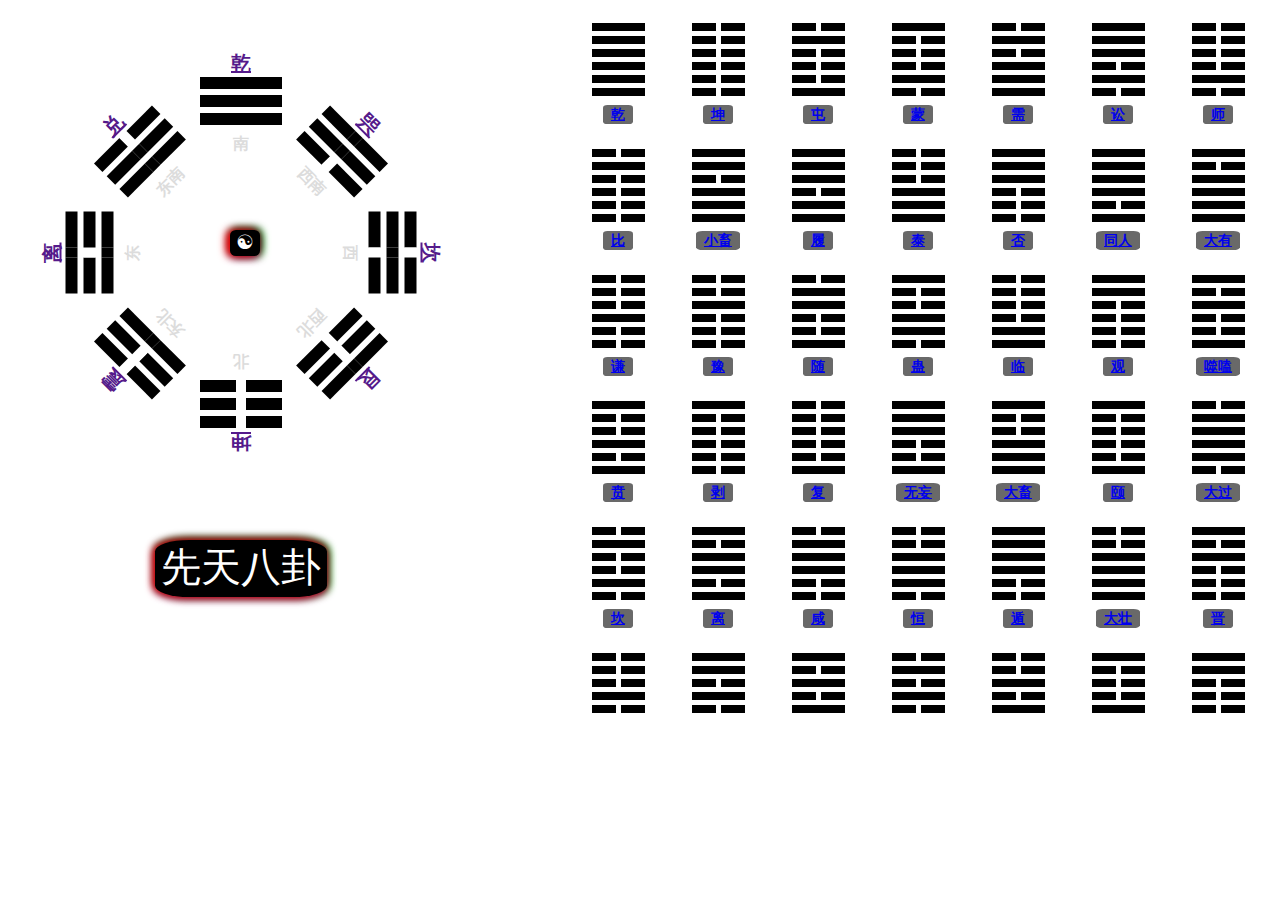
<file: index.html>
<!DOCTYPE html>
<html>
    <head>
        <title>易</title>
        <meta http-equiv="Content-Type" content="text/html;charset=UTF-8">        
        <link rel="icon" href="./static/images/logo.png" type="image/x-icon" />

        <link rel="stylesheet" href="./static/css/yi.css">
    </head>
    <body>
        
        <div id="xt8gua"></div>
        
        <!-- <p id="yantitle">先天八卦</p> -->

        
        <!--<a type="button" id="yanbtn" class="yanbtn" href="javascript:xtToHt();">-></a>-->
        <!-- <div><a type="button" id="bubtn" class="yanbtn" href="javascript:zhanbu();">☯</a></div> -->
        <div id="btn8gua"><a type="button" id="bubtn" class="yanbtn" href="javascript:xtToHt(1);">先天八卦</a></div>
        <div id="btn8gua"><a type="button" id="bubtn2" class="yanbtn2" href="javascript:zhanbu();">☯</a></div>

        <div id="zy64gua"></div>

        <!-- <footer>弘扬国学，科学算卦，依法挣钱 Power by seaweedman studio.</footer> -->

        <script src="./static/js/yi.js"></script>
    </body>
</html>
</file>
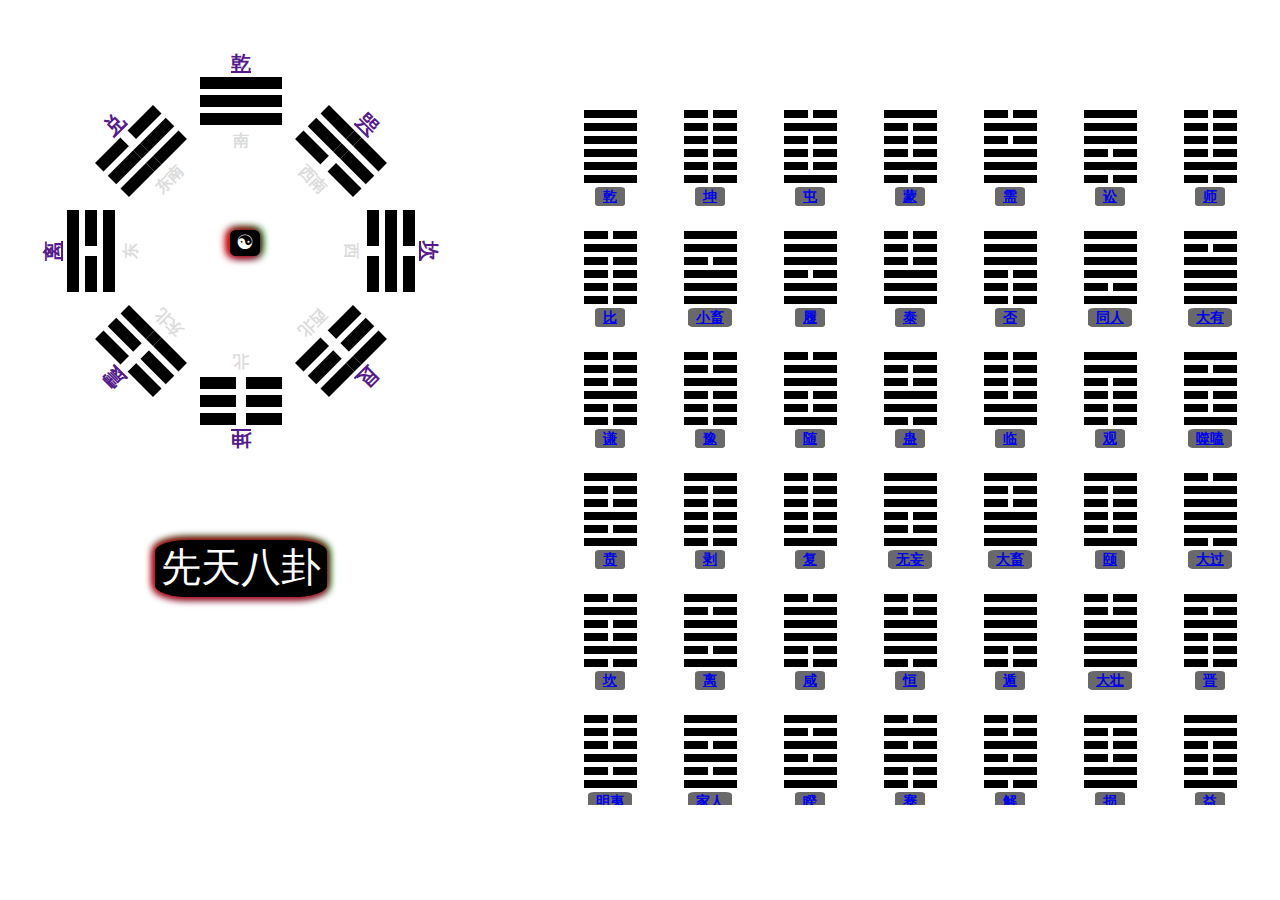
<file: index2.html>
<html>

<head>
    <title>易</title>
    <meta http-equiv="Content-Type" content="text/html;charset=UTF-8">
    <link rel="icon" href="./static/images/logo.png" type="image/x-icon">

    <link rel="stylesheet" href="./static/css/yi.css">
</head>

<body>

    <div  id="xt8gua">
        <div id="q" class="gua south"><label><a href="">乾</a></label>
            <div class="yao yang">
                <div class="line"></div>
                <div class="change"></div>
                <div class="line"></div>
            </div>
            <div class="yao yang">
                <div class="line"></div>
                <div class="change"></div>
                <div class="line"></div>
            </div>
            <div class="yao yang">
                <div class="line"></div>
                <div class="change"></div>
                <div class="line"></div>
            </div><label class="position" id="pst_q">南</label>
        </div>
        <div id="ku" class="gua north"><label><a href="">坤</a></label>
            <div class="yao yin">
                <div class="line"></div>
                <div class="change"></div>
                <div class="line"></div>
            </div>
            <div class="yao yin">
                <div class="line"></div>
                <div class="change"></div>
                <div class="line"></div>
            </div>
            <div class="yao yin">
                <div class="line"></div>
                <div class="change"></div>
                <div class="line"></div>
            </div><label class="position" id="pst_ku">北</label>
        </div>
        <div id="d" class="gua southeast"><label><a href="">兑</a></label>
            <div class="yao yin">
                <div class="line"></div>
                <div class="change"></div>
                <div class="line"></div>
            </div>
            <div class="yao yang">
                <div class="line"></div>
                <div class="change"></div>
                <div class="line"></div>
            </div>
            <div class="yao yang">
                <div class="line"></div>
                <div class="change"></div>
                <div class="line"></div>
            </div><label class="position" id="pst_d">东南</label>
        </div>
        <div id="g" class="gua northwest"><label><a href="">艮</a></label>
            <div class="yao yang">
                <div class="line"></div>
                <div class="change"></div>
                <div class="line"></div>
            </div>
            <div class="yao yin">
                <div class="line"></div>
                <div class="change"></div>
                <div class="line"></div>
            </div>
            <div class="yao yin">
                <div class="line"></div>
                <div class="change"></div>
                <div class="line"></div>
            </div><label class="position" id="pst_g">西北</label>
        </div>
        <div id="x" class="gua southwest"><label><a href="">巺</a></label>
            <div class="yao yang">
                <div class="line"></div>
                <div class="change"></div>
                <div class="line"></div>
            </div>
            <div class="yao yang">
                <div class="line"></div>
                <div class="change"></div>
                <div class="line"></div>
            </div>
            <div class="yao yin">
                <div class="line"></div>
                <div class="change"></div>
                <div class="line"></div>
            </div><label class="position" id="pst_x">西南</label>
        </div>
        <div id="z" class="gua northeast"><label><a href="">震</a></label>
            <div class="yao yin">
                <div class="line"></div>
                <div class="change"></div>
                <div class="line"></div>
            </div>
            <div class="yao yin">
                <div class="line"></div>
                <div class="change"></div>
                <div class="line"></div>
            </div>
            <div class="yao yang">
                <div class="line"></div>
                <div class="change"></div>
                <div class="line"></div>
            </div><label class="position" id="pst_z">东北</label>
        </div>
        <div id="l" class="gua east"><label><a href="">离</a></label>
            <div class="yao yang">
                <div class="line"></div>
                <div class="change"></div>
                <div class="line"></div>
            </div>
            <div class="yao yin">
                <div class="line"></div>
                <div class="change"></div>
                <div class="line"></div>
            </div>
            <div class="yao yang">
                <div class="line"></div>
                <div class="change"></div>
                <div class="line"></div>
            </div><label class="position" id="pst_l">东</label>
        </div>
        <div id="ka" class="gua west"><label><a href="">坎</a></label>
            <div class="yao yin">
                <div class="line"></div>
                <div class="change"></div>
                <div class="line"></div>
            </div>
            <div class="yao yang">
                <div class="line"></div>
                <div class="change"></div>
                <div class="line"></div>
            </div>
            <div class="yao yin">
                <div class="line"></div>
                <div class="change"></div>
                <div class="line"></div>
            </div><label class="position" id="pst_ka">西</label>
        </div>
    </div>

    <!--<a type="button" id="yanbtn" class="yanbtn" href="javascript:xtToHt();">-></a>-->
    <div id="btn8gua"><a type="button" id="bubtn" class="yanbtn" href="javascript:xtToHt(1);">先天八卦</a></div>
    <div id="btn8gua"><a type="button" id="bubtn2" class="yanbtn2" href="javascript:zhanbu();">☯</a></div>


    <div id="zy64gua">
        <div class="gua64">
            <div class="yao64 yang64" title="亢龙 有悔">
                <div class="line64"></div>
                <div class="change"></div>
                <div class="line64"></div>
            </div>
            <div class="yao64 yang64" title="飞龙在天 利见大人">
                <div class="line64"></div>
                <div class="change"></div>
                <div class="line64"></div>
            </div>
            <div class="yao64 yang64" title="或跃在渊 无咎">
                <div class="line64"></div>
                <div class="change"></div>
                <div class="line64"></div>
            </div>
            <div class="yao64 yang64" title="君子终日乾乾 夕惕若 厉无咎">
                <div class="line64"></div>
                <div class="change"></div>
                <div class="line64"></div>
            </div>
            <div class="yao64 yang64" title="见龙在田 利见大人">
                <div class="line64"></div>
                <div class="change"></div>
                <div class="line64"></div>
            </div>
            <div class="yao64 yang64" title="潜龙 勿用">
                <div class="line64"></div>
                <div class="change"></div>
                <div class="line64"></div>
            </div><label class="name64"><a href="static/images/qian.png">乾</a></label>
        </div>
        <div class="gua64">
            <div class="yao64 yin64" title="龙战于野 其血玄黄">
                <div class="line64"></div>
                <div class="change"></div>
                <div class="line64"></div>
            </div>
            <div class="yao64 yin64" title="黄裳 元吉">
                <div class="line64"></div>
                <div class="change"></div>
                <div class="line64"></div>
            </div>
            <div class="yao64 yin64" title="括囊 无咎无誉">
                <div class="line64"></div>
                <div class="change"></div>
                <div class="line64"></div>
            </div>
            <div class="yao64 yin64" title="含章可贞 或从王事 无成有终">
                <div class="line64"></div>
                <div class="change"></div>
                <div class="line64"></div>
            </div>
            <div class="yao64 yin64" title="直方大 不习 无不利">
                <div class="line64"></div>
                <div class="change"></div>
                <div class="line64"></div>
            </div>
            <div class="yao64 yin64" title="履霜 坚冰至">
                <div class="line64"></div>
                <div class="change"></div>
                <div class="line64"></div>
            </div><label class="name64"><a href="static/images/kun1.jpg">坤</a></label>
        </div>
        <div class="gua64">
            <div class="yao64 yin64" title="乘马班如 泣血涟如">
                <div class="line64"></div>
                <div class="change"></div>
                <div class="line64"></div>
            </div>
            <div class="yao64 yang64" title="屯其膏 小 贞吉 大 贞吉">
                <div class="line64"></div>
                <div class="change"></div>
                <div class="line64"></div>
            </div>
            <div class="yao64 yin64" title="乘马班如 求婚媾 往吉 无不利">
                <div class="line64"></div>
                <div class="change"></div>
                <div class="line64"></div>
            </div>
            <div class="yao64 yin64" title="即鹿无虞 惟入于林中 君子几 不如舍 往吝">
                <div class="line64"></div>
                <div class="change"></div>
                <div class="line64"></div>
            </div>
            <div class="yao64 yin64" title="屯如 遣如 乘马班如 匪寇婚媾 女子贞不字 十年乃字">
                <div class="line64"></div>
                <div class="change"></div>
                <div class="line64"></div>
            </div>
            <div class="yao64 yang64" title="盘桓 利居贞 利建候">
                <div class="line64"></div>
                <div class="change"></div>
                <div class="line64"></div>
            </div><label class="name64"><a href="static/images/zhun.png">屯</a></label>
        </div>
        <div class="gua64">
            <div class="yao64 yang64" title="击蒙 不利为寇 利御寇">
                <div class="line64"></div>
                <div class="change"></div>
                <div class="line64"></div>
            </div>
            <div class="yao64 yin64" title="童蒙 吉">
                <div class="line64"></div>
                <div class="change"></div>
                <div class="line64"></div>
            </div>
            <div class="yao64 yin64" title="困蒙 吝">
                <div class="line64"></div>
                <div class="change"></div>
                <div class="line64"></div>
            </div>
            <div class="yao64 yin64" title="勿用取女 见金夫 不有躬 无攸利">
                <div class="line64"></div>
                <div class="change"></div>
                <div class="line64"></div>
            </div>
            <div class="yao64 yang64" title="包蒙 吉 纳妇 吉 子克家">
                <div class="line64"></div>
                <div class="change"></div>
                <div class="line64"></div>
            </div>
            <div class="yao64 yin64" title="发蒙 利用刑人 用说桎梏 以往吝">
                <div class="line64"></div>
                <div class="change"></div>
                <div class="line64"></div>
            </div><label class="name64"><a href="static/images/meng.png">蒙</a></label>
        </div>
        <div class="gua64">
            <div class="yao64 yin64" title="入于穴 有不速之客三人来 敬之终吉">
                <div class="line64"></div>
                <div class="change"></div>
                <div class="line64"></div>
            </div>
            <div class="yao64 yang64" title="需于酒食 贞吉">
                <div class="line64"></div>
                <div class="change"></div>
                <div class="line64"></div>
            </div>
            <div class="yao64 yin64" title="需于血 出自穴">
                <div class="line64"></div>
                <div class="change"></div>
                <div class="line64"></div>
            </div>
            <div class="yao64 yang64" title="需于泥 致寇至">
                <div class="line64"></div>
                <div class="change"></div>
                <div class="line64"></div>
            </div>
            <div class="yao64 yang64" title="需于沙 小有言 终吉">
                <div class="line64"></div>
                <div class="change"></div>
                <div class="line64"></div>
            </div>
            <div class="yao64 yang64" title="需于郊 利用恒 无咎">
                <div class="line64"></div>
                <div class="change"></div>
                <div class="line64"></div>
            </div><label class="name64"><a href="static/images/xu.png">需</a></label>
        </div>
        <div class="gua64">
            <div class="yao64 yang64" title="或锡之鞶带 终朝三褫之">
                <div class="line64"></div>
                <div class="change"></div>
                <div class="line64"></div>
            </div>
            <div class="yao64 yang64" title="讼 元吉">
                <div class="line64"></div>
                <div class="change"></div>
                <div class="line64"></div>
            </div>
            <div class="yao64 yang64" title="不克讼 复既命渝 安贞吉">
                <div class="line64"></div>
                <div class="change"></div>
                <div class="line64"></div>
            </div>
            <div class="yao64 yin64" title="食旧德 贞厉 终吉 或從王事 无成">
                <div class="line64"></div>
                <div class="change"></div>
                <div class="line64"></div>
            </div>
            <div class="yao64 yang64" title="不克讼 归而逋 其邑人三百户 无眚">
                <div class="line64"></div>
                <div class="change"></div>
                <div class="line64"></div>
            </div>
            <div class="yao64 yin64" title="不永所事 小有言 终吉">
                <div class="line64"></div>
                <div class="change"></div>
                <div class="line64"></div>
            </div><label class="name64"><a href="static/images/song.png">讼</a></label>
        </div>
        <div class="gua64">
            <div class="yao64 yin64" title="大君有命 开国承家 小人勿用">
                <div class="line64"></div>
                <div class="change"></div>
                <div class="line64"></div>
            </div>
            <div class="yao64 yin64" title="田有禽 利执言 无咎 长子帅师 弟子舆尸 贞凶">
                <div class="line64"></div>
                <div class="change"></div>
                <div class="line64"></div>
            </div>
            <div class="yao64 yin64" title="师左次 无咎">
                <div class="line64"></div>
                <div class="change"></div>
                <div class="line64"></div>
            </div>
            <div class="yao64 yin64" title="师或舆尸 凶">
                <div class="line64"></div>
                <div class="change"></div>
                <div class="line64"></div>
            </div>
            <div class="yao64 yang64" title="在师中吉 无咎 天三锡命">
                <div class="line64"></div>
                <div class="change"></div>
                <div class="line64"></div>
            </div>
            <div class="yao64 yin64" title="师出以律 否臧凶">
                <div class="line64"></div>
                <div class="change"></div>
                <div class="line64"></div>
            </div><label class="name64"><a href="static/images/shi.png">师</a></label>
        </div>
        <div class="gua64">
            <div class="yao64 yin64" title="比之无首 凶">
                <div class="line64"></div>
                <div class="change"></div>
                <div class="line64"></div>
            </div>
            <div class="yao64 yang64" title="显比 王用三驱 失前禽 邑人不诫 吉">
                <div class="line64"></div>
                <div class="change"></div>
                <div class="line64"></div>
            </div>
            <div class="yao64 yin64" title="外比之 贞吉">
                <div class="line64"></div>
                <div class="change"></div>
                <div class="line64"></div>
            </div>
            <div class="yao64 yin64" title="比之匪人">
                <div class="line64"></div>
                <div class="change"></div>
                <div class="line64"></div>
            </div>
            <div class="yao64 yin64" title="比之自内 贞吉">
                <div class="line64"></div>
                <div class="change"></div>
                <div class="line64"></div>
            </div>
            <div class="yao64 yin64" title="有孚比之 无咎 有孚盈缶 终来有它 吉">
                <div class="line64"></div>
                <div class="change"></div>
                <div class="line64"></div>
            </div><label class="name64"><a href="static/images/bi.png">比</a></label>
        </div>
        <div class="gua64">
            <div class="yao64 yang64" title="既雨既处 尚德载 妇贞厉 月几望 君子征凶">
                <div class="line64"></div>
                <div class="change"></div>
                <div class="line64"></div>
            </div>
            <div class="yao64 yang64" title="有孚挛如 富以其邻">
                <div class="line64"></div>
                <div class="change"></div>
                <div class="line64"></div>
            </div>
            <div class="yao64 yin64" title="有孚 血去 惕出无咎">
                <div class="line64"></div>
                <div class="change"></div>
                <div class="line64"></div>
            </div>
            <div class="yao64 yang64" title="舆说辐 夫妻反目">
                <div class="line64"></div>
                <div class="change"></div>
                <div class="line64"></div>
            </div>
            <div class="yao64 yang64" title="牵复 吉">
                <div class="line64"></div>
                <div class="change"></div>
                <div class="line64"></div>
            </div>
            <div class="yao64 yang64" title="复自道 何其咎 吉">
                <div class="line64"></div>
                <div class="change"></div>
                <div class="line64"></div>
            </div><label class="name64"><a href="static/images/xiaoxu.png">小畜</a></label>
        </div>
        <div class="gua64">
            <div class="yao64 yang64" title="视履考祥 其旋元吉">
                <div class="line64"></div>
                <div class="change"></div>
                <div class="line64"></div>
            </div>
            <div class="yao64 yang64" title="夬履 贞厉">
                <div class="line64"></div>
                <div class="change"></div>
                <div class="line64"></div>
            </div>
            <div class="yao64 yang64" title="履虎尾 愬愬 终吉">
                <div class="line64"></div>
                <div class="change"></div>
                <div class="line64"></div>
            </div>
            <div class="yao64 yin64" title="眇能视 跛能履 履虎尾 咥人 凶 武人为于大君">
                <div class="line64"></div>
                <div class="change"></div>
                <div class="line64"></div>
            </div>
            <div class="yao64 yang64" title="履道坦坦 幽人贞吉">
                <div class="line64"></div>
                <div class="change"></div>
                <div class="line64"></div>
            </div>
            <div class="yao64 yang64" title="素履往 无咎">
                <div class="line64"></div>
                <div class="change"></div>
                <div class="line64"></div>
            </div><label class="name64"><a href="static/images/lu.png">履</a></label>
        </div>
        <div class="gua64">
            <div class="yao64 yin64" title="城复于隍 勿用师 自邑告命 贞吝">
                <div class="line64"></div>
                <div class="change"></div>
                <div class="line64"></div>
            </div>
            <div class="yao64 yin64" title="帝乙归妹 以祉元吉">
                <div class="line64"></div>
                <div class="change"></div>
                <div class="line64"></div>
            </div>
            <div class="yao64 yin64" title="翩翩 不富以其邻 不戒以孚">
                <div class="line64"></div>
                <div class="change"></div>
                <div class="line64"></div>
            </div>
            <div class="yao64 yang64" title="无平不陂 无往不复 艰贞无咎 勿恤其孚 于食有福">
                <div class="line64"></div>
                <div class="change"></div>
                <div class="line64"></div>
            </div>
            <div class="yao64 yang64" title="包荒 用冯河 不遐遗 朋亡 得尚于中行">
                <div class="line64"></div>
                <div class="change"></div>
                <div class="line64"></div>
            </div>
            <div class="yao64 yang64" title="拔茅茹以其汇 征吉">
                <div class="line64"></div>
                <div class="change"></div>
                <div class="line64"></div>
            </div><label class="name64"><a href="static/images/tai.png">泰</a></label>
        </div>
        <div class="gua64">
            <div class="yao64 yang64" title="倾否 先否后喜">
                <div class="line64"></div>
                <div class="change"></div>
                <div class="line64"></div>
            </div>
            <div class="yao64 yang64" title="休否 大人吉 其亡其亡 系于包桑">
                <div class="line64"></div>
                <div class="change"></div>
                <div class="line64"></div>
            </div>
            <div class="yao64 yang64" title="有命 无咎 畴离祉">
                <div class="line64"></div>
                <div class="change"></div>
                <div class="line64"></div>
            </div>
            <div class="yao64 yin64" title="包羞">
                <div class="line64"></div>
                <div class="change"></div>
                <div class="line64"></div>
            </div>
            <div class="yao64 yin64" title="包承 小人吉 大人否 亨">
                <div class="line64"></div>
                <div class="change"></div>
                <div class="line64"></div>
            </div>
            <div class="yao64 yin64" title="拔茅茹以其汇 贞吉 亨">
                <div class="line64"></div>
                <div class="change"></div>
                <div class="line64"></div>
            </div><label class="name64"><a href="static/images/pi.png">否</a></label>
        </div>
        <div class="gua64">
            <div class="yao64 yang64" title="同人于郊 无悔">
                <div class="line64"></div>
                <div class="change"></div>
                <div class="line64"></div>
            </div>
            <div class="yao64 yang64" title="同人先号咷而后笑 大师克 相遇">
                <div class="line64"></div>
                <div class="change"></div>
                <div class="line64"></div>
            </div>
            <div class="yao64 yang64" title="乘其墉 弗克攻 吉主">
                <div class="line64"></div>
                <div class="change"></div>
                <div class="line64"></div>
            </div>
            <div class="yao64 yang64" title="伏戎于莽 升其高陵 三岁不兴">
                <div class="line64"></div>
                <div class="change"></div>
                <div class="line64"></div>
            </div>
            <div class="yao64 yin64" title="同人于宗 吝">
                <div class="line64"></div>
                <div class="change"></div>
                <div class="line64"></div>
            </div>
            <div class="yao64 yang64" title="同人于门 无咎">
                <div class="line64"></div>
                <div class="change"></div>
                <div class="line64"></div>
            </div><label class="name64"><a href="static/images/tongren.png">同人</a></label>
        </div>
        <div class="gua64">
            <div class="yao64 yang64" title="自天佑之 吉 无不利">
                <div class="line64"></div>
                <div class="change"></div>
                <div class="line64"></div>
            </div>
            <div class="yao64 yin64" title="厥孚交如威如 吉">
                <div class="line64"></div>
                <div class="change"></div>
                <div class="line64"></div>
            </div>
            <div class="yao64 yang64" title="匪其彭 无咎">
                <div class="line64"></div>
                <div class="change"></div>
                <div class="line64"></div>
            </div>
            <div class="yao64 yang64" title="公用亨于天子 小人弗克">
                <div class="line64"></div>
                <div class="change"></div>
                <div class="line64"></div>
            </div>
            <div class="yao64 yang64" title="大车以载 有攸往 无咎">
                <div class="line64"></div>
                <div class="change"></div>
                <div class="line64"></div>
            </div>
            <div class="yao64 yang64" title="无交害匪咎 艰则无咎">
                <div class="line64"></div>
                <div class="change"></div>
                <div class="line64"></div>
            </div><label class="name64"><a href="static/images/dayou.png">大有</a></label>
        </div>
        <div class="gua64">
            <div class="yao64 yin64" title="鸣谦 利用行师征邑国">
                <div class="line64"></div>
                <div class="change"></div>
                <div class="line64"></div>
            </div>
            <div class="yao64 yin64" title="不富以其邻 利用侵伐 无不利">
                <div class="line64"></div>
                <div class="change"></div>
                <div class="line64"></div>
            </div>
            <div class="yao64 yin64" title="无不利 捴谦">
                <div class="line64"></div>
                <div class="change"></div>
                <div class="line64"></div>
            </div>
            <div class="yao64 yang64" title="劳谦君子 有终 吉">
                <div class="line64"></div>
                <div class="change"></div>
                <div class="line64"></div>
            </div>
            <div class="yao64 yin64" title="鸣谦 贞吉">
                <div class="line64"></div>
                <div class="change"></div>
                <div class="line64"></div>
            </div>
            <div class="yao64 yin64" title="谦谦君子 用涉大川 吉">
                <div class="line64"></div>
                <div class="change"></div>
                <div class="line64"></div>
            </div><label class="name64"><a href="static/images/qian1.png">谦</a></label>
        </div>
        <div class="gua64">
            <div class="yao64 yin64" title="冥豫 成有渝 无咎">
                <div class="line64"></div>
                <div class="change"></div>
                <div class="line64"></div>
            </div>
            <div class="yao64 yin64" title="贞疾 恒不死">
                <div class="line64"></div>
                <div class="change"></div>
                <div class="line64"></div>
            </div>
            <div class="yao64 yang64" title="由豫 大有得 勿疑 朋盍簪">
                <div class="line64"></div>
                <div class="change"></div>
                <div class="line64"></div>
            </div>
            <div class="yao64 yin64" title="盱豫 悔 迟有悔">
                <div class="line64"></div>
                <div class="change"></div>
                <div class="line64"></div>
            </div>
            <div class="yao64 yin64" title="介于石 不终日 贞吉">
                <div class="line64"></div>
                <div class="change"></div>
                <div class="line64"></div>
            </div>
            <div class="yao64 yin64" title="鸣豫 凶">
                <div class="line64"></div>
                <div class="change"></div>
                <div class="line64"></div>
            </div><label class="name64"><a href="static/images/yu.png">豫</a></label>
        </div>
        <div class="gua64">
            <div class="yao64 yin64" title="拘系之 乃从维之 王用亨于西山">
                <div class="line64"></div>
                <div class="change"></div>
                <div class="line64"></div>
            </div>
            <div class="yao64 yang64" title="孚于嘉 吉">
                <div class="line64"></div>
                <div class="change"></div>
                <div class="line64"></div>
            </div>
            <div class="yao64 yang64" title="随有获 贞凶 有孚在道 以明 何咎">
                <div class="line64"></div>
                <div class="change"></div>
                <div class="line64"></div>
            </div>
            <div class="yao64 yin64" title="系丈夫 失小子 随有求 得 利居贞">
                <div class="line64"></div>
                <div class="change"></div>
                <div class="line64"></div>
            </div>
            <div class="yao64 yin64" title="系小子 失丈夫">
                <div class="line64"></div>
                <div class="change"></div>
                <div class="line64"></div>
            </div>
            <div class="yao64 yang64" title="官有渝 贞吉 出门交有功">
                <div class="line64"></div>
                <div class="change"></div>
                <div class="line64"></div>
            </div><label class="name64"><a href="static/images/sui.png">随</a></label>
        </div>
        <div class="gua64">
            <div class="yao64 yang64" title="不事王侯 高尚其事">
                <div class="line64"></div>
                <div class="change"></div>
                <div class="line64"></div>
            </div>
            <div class="yao64 yin64" title="干父之蛊 用誉">
                <div class="line64"></div>
                <div class="change"></div>
                <div class="line64"></div>
            </div>
            <div class="yao64 yin64" title="裕父之蛊 往见咎">
                <div class="line64"></div>
                <div class="change"></div>
                <div class="line64"></div>
            </div>
            <div class="yao64 yang64" title="干父之蛊 小有悔 无大咎">
                <div class="line64"></div>
                <div class="change"></div>
                <div class="line64"></div>
            </div>
            <div class="yao64 yang64" title="干母之蛊 不可贞">
                <div class="line64"></div>
                <div class="change"></div>
                <div class="line64"></div>
            </div>
            <div class="yao64 yin64" title="干父之蛊 有子 考无咎 厉 终吉">
                <div class="line64"></div>
                <div class="change"></div>
                <div class="line64"></div>
            </div><label class="name64"><a href="static/images/gu.png">蛊</a></label>
        </div>
        <div class="gua64">
            <div class="yao64 yin64" title="敦临 吉 无咎">
                <div class="line64"></div>
                <div class="change"></div>
                <div class="line64"></div>
            </div>
            <div class="yao64 yin64" title="知临 大君之宜 吉">
                <div class="line64"></div>
                <div class="change"></div>
                <div class="line64"></div>
            </div>
            <div class="yao64 yin64" title="至临 无咎">
                <div class="line64"></div>
                <div class="change"></div>
                <div class="line64"></div>
            </div>
            <div class="yao64 yin64" title="甘临 无攸利 既忧之 无咎">
                <div class="line64"></div>
                <div class="change"></div>
                <div class="line64"></div>
            </div>
            <div class="yao64 yang64" title="咸临 吉 无不利">
                <div class="line64"></div>
                <div class="change"></div>
                <div class="line64"></div>
            </div>
            <div class="yao64 yang64" title="咸临 贞吉">
                <div class="line64"></div>
                <div class="change"></div>
                <div class="line64"></div>
            </div><label class="name64"><a href="static/images/lin.png">临</a></label>
        </div>
        <div class="gua64">
            <div class="yao64 yang64" title="观其生 君子无咎">
                <div class="line64"></div>
                <div class="change"></div>
                <div class="line64"></div>
            </div>
            <div class="yao64 yang64" title="观我生 君子无咎">
                <div class="line64"></div>
                <div class="change"></div>
                <div class="line64"></div>
            </div>
            <div class="yao64 yin64" title="观国之光 利用宾于王">
                <div class="line64"></div>
                <div class="change"></div>
                <div class="line64"></div>
            </div>
            <div class="yao64 yin64" title="观我生 进退">
                <div class="line64"></div>
                <div class="change"></div>
                <div class="line64"></div>
            </div>
            <div class="yao64 yin64" title="窥观 利女贞">
                <div class="line64"></div>
                <div class="change"></div>
                <div class="line64"></div>
            </div>
            <div class="yao64 yin64" title="童观 小人无咎 君子咎">
                <div class="line64"></div>
                <div class="change"></div>
                <div class="line64"></div>
            </div><label class="name64"><a href="static/images/guan.png">观</a></label>
        </div>
        <div class="gua64">
            <div class="yao64 yang64" title="何校灭耳 凶">
                <div class="line64"></div>
                <div class="change"></div>
                <div class="line64"></div>
            </div>
            <div class="yao64 yin64" title="噬干肉得黄金 贞厉 无咎">
                <div class="line64"></div>
                <div class="change"></div>
                <div class="line64"></div>
            </div>
            <div class="yao64 yang64" title="噬乾胏 得金矢 利艰贞 吉">
                <div class="line64"></div>
                <div class="change"></div>
                <div class="line64"></div>
            </div>
            <div class="yao64 yin64" title="噬腊肉遇毒 小吝 无咎">
                <div class="line64"></div>
                <div class="change"></div>
                <div class="line64"></div>
            </div>
            <div class="yao64 yin64" title="噬肤灭鼻 无咎">
                <div class="line64"></div>
                <div class="change"></div>
                <div class="line64"></div>
            </div>
            <div class="yao64 yang64" title="履校灭趾 无咎">
                <div class="line64"></div>
                <div class="change"></div>
                <div class="line64"></div>
            </div><label class="name64"><a href="static/images/shike.png">噬嗑</a></label>
        </div>
        <div class="gua64">
            <div class="yao64 yang64" title="自贲 无咎">
                <div class="line64"></div>
                <div class="change"></div>
                <div class="line64"></div>
            </div>
            <div class="yao64 yin64" title="贲于丘园 束帛戋戋 吝 终吉">
                <div class="line64"></div>
                <div class="change"></div>
                <div class="line64"></div>
            </div>
            <div class="yao64 yin64" title="贲如皤如 白马翰如 匪寇 婚媾">
                <div class="line64"></div>
                <div class="change"></div>
                <div class="line64"></div>
            </div>
            <div class="yao64 yang64" title="贲如 濡如 永贞吉">
                <div class="line64"></div>
                <div class="change"></div>
                <div class="line64"></div>
            </div>
            <div class="yao64 yin64" title="贲其须">
                <div class="line64"></div>
                <div class="change"></div>
                <div class="line64"></div>
            </div>
            <div class="yao64 yang64" title="贲其趾 舍车而徒">
                <div class="line64"></div>
                <div class="change"></div>
                <div class="line64"></div>
            </div><label class="name64"><a href="static/images/ben.png">贲</a></label>
        </div>
        <div class="gua64">
            <div class="yao64 yang64" title="硕果不食 君子得舆 小人剥庐">
                <div class="line64"></div>
                <div class="change"></div>
                <div class="line64"></div>
            </div>
            <div class="yao64 yin64" title="贯鱼以宫人宠 无不利">
                <div class="line64"></div>
                <div class="change"></div>
                <div class="line64"></div>
            </div>
            <div class="yao64 yin64" title="剥床以肤 凶">
                <div class="line64"></div>
                <div class="change"></div>
                <div class="line64"></div>
            </div>
            <div class="yao64 yin64" title="剥之 无咎">
                <div class="line64"></div>
                <div class="change"></div>
                <div class="line64"></div>
            </div>
            <div class="yao64 yin64" title="剥床以辨 蔑贞凶">
                <div class="line64"></div>
                <div class="change"></div>
                <div class="line64"></div>
            </div>
            <div class="yao64 yin64" title="剥床以足 蔑贞凶">
                <div class="line64"></div>
                <div class="change"></div>
                <div class="line64"></div>
            </div><label class="name64"><a href="static/images/bo.png">剥</a></label>
        </div>
        <div class="gua64">
            <div class="yao64 yin64" title="迷复 凶灾眚 用行师 终有大败 以其国君凶 至于十年不克征 ">
                <div class="line64"></div>
                <div class="change"></div>
                <div class="line64"></div>
            </div>
            <div class="yao64 yin64" title="敦复 无悔">
                <div class="line64"></div>
                <div class="change"></div>
                <div class="line64"></div>
            </div>
            <div class="yao64 yin64" title="中行独复">
                <div class="line64"></div>
                <div class="change"></div>
                <div class="line64"></div>
            </div>
            <div class="yao64 yin64" title="频复 厉 无咎">
                <div class="line64"></div>
                <div class="change"></div>
                <div class="line64"></div>
            </div>
            <div class="yao64 yin64" title="休复 吉">
                <div class="line64"></div>
                <div class="change"></div>
                <div class="line64"></div>
            </div>
            <div class="yao64 yang64" title="不远复 无祗悔 元吉">
                <div class="line64"></div>
                <div class="change"></div>
                <div class="line64"></div>
            </div><label class="name64"><a href="static/images/fu.png">复</a></label>
        </div>
        <div class="gua64">
            <div class="yao64 yang64" title="无妄行 有眚 无攸利">
                <div class="line64"></div>
                <div class="change"></div>
                <div class="line64"></div>
            </div>
            <div class="yao64 yang64" title="无妄之疾 勿药有喜">
                <div class="line64"></div>
                <div class="change"></div>
                <div class="line64"></div>
            </div>
            <div class="yao64 yang64" title="可贞 无咎">
                <div class="line64"></div>
                <div class="change"></div>
                <div class="line64"></div>
            </div>
            <div class="yao64 yin64" title="无妄之灾 或系之牛 行人之得 邑人之灾">
                <div class="line64"></div>
                <div class="change"></div>
                <div class="line64"></div>
            </div>
            <div class="yao64 yin64" title="不耕获 不菑畲 则利用有望">
                <div class="line64"></div>
                <div class="change"></div>
                <div class="line64"></div>
            </div>
            <div class="yao64 yang64" title="无妄往 吉">
                <div class="line64"></div>
                <div class="change"></div>
                <div class="line64"></div>
            </div><label class="name64"><a href="static/images/wuwang.png">无妄</a></label>
        </div>
        <div class="gua64">
            <div class="yao64 yang64" title="何天之衢 亨">
                <div class="line64"></div>
                <div class="change"></div>
                <div class="line64"></div>
            </div>
            <div class="yao64 yin64" title="豮豕之牙 吉">
                <div class="line64"></div>
                <div class="change"></div>
                <div class="line64"></div>
            </div>
            <div class="yao64 yin64" title="童牛之牿 元吉">
                <div class="line64"></div>
                <div class="change"></div>
                <div class="line64"></div>
            </div>
            <div class="yao64 yang64" title="良马逐 利艰贞 曰闲舆卫 利有攸往">
                <div class="line64"></div>
                <div class="change"></div>
                <div class="line64"></div>
            </div>
            <div class="yao64 yang64" title="舆说輹">
                <div class="line64"></div>
                <div class="change"></div>
                <div class="line64"></div>
            </div>
            <div class="yao64 yang64" title="有厉 利己">
                <div class="line64"></div>
                <div class="change"></div>
                <div class="line64"></div>
            </div><label class="name64"><a href="static/images/daxu.png">大畜</a></label>
        </div>
        <div class="gua64">
            <div class="yao64 yang64" title="由颐 厉 吉 利涉大川">
                <div class="line64"></div>
                <div class="change"></div>
                <div class="line64"></div>
            </div>
            <div class="yao64 yin64" title="拂经 居贞吉 不可涉大川">
                <div class="line64"></div>
                <div class="change"></div>
                <div class="line64"></div>
            </div>
            <div class="yao64 yin64" title="颠颐 吉 虎视眈眈 其欲逐逐 无咎">
                <div class="line64"></div>
                <div class="change"></div>
                <div class="line64"></div>
            </div>
            <div class="yao64 yin64" title="拂颐 贞凶 十年勿用 无攸利">
                <div class="line64"></div>
                <div class="change"></div>
                <div class="line64"></div>
            </div>
            <div class="yao64 yin64" title="颠颐拂经于丘颐 征凶">
                <div class="line64"></div>
                <div class="change"></div>
                <div class="line64"></div>
            </div>
            <div class="yao64 yang64" title="舍尔灵龟 观我朵颐 凶">
                <div class="line64"></div>
                <div class="change"></div>
                <div class="line64"></div>
            </div><label class="name64"><a href="static/images/yi.png">颐</a></label>
        </div>
        <div class="gua64">
            <div class="yao64 yin64" title="过涉灭顶 凶 无咎">
                <div class="line64"></div>
                <div class="change"></div>
                <div class="line64"></div>
            </div>
            <div class="yao64 yang64" title="枯杨生华 老妇得其士夫 无咎无誉">
                <div class="line64"></div>
                <div class="change"></div>
                <div class="line64"></div>
            </div>
            <div class="yao64 yang64" title="栋隆 吉 有它 吝">
                <div class="line64"></div>
                <div class="change"></div>
                <div class="line64"></div>
            </div>
            <div class="yao64 yang64" title="栋桡 凶">
                <div class="line64"></div>
                <div class="change"></div>
                <div class="line64"></div>
            </div>
            <div class="yao64 yang64" title="枯杨生稊 老夫得其女妻 无不利">
                <div class="line64"></div>
                <div class="change"></div>
                <div class="line64"></div>
            </div>
            <div class="yao64 yin64" title="藉用白茅 无咎">
                <div class="line64"></div>
                <div class="change"></div>
                <div class="line64"></div>
            </div><label class="name64"><a href="static/images/daguo.png">大过</a></label>
        </div>
        <div class="gua64">
            <div class="yao64 yin64" title="系用徽纆 窴于丛棘 三岁不得 凶">
                <div class="line64"></div>
                <div class="change"></div>
                <div class="line64"></div>
            </div>
            <div class="yao64 yang64" title="坎不盈 祗既平 无咎">
                <div class="line64"></div>
                <div class="change"></div>
                <div class="line64"></div>
            </div>
            <div class="yao64 yin64" title="樽酒簋贰用缶 纳约自牖 终无咎">
                <div class="line64"></div>
                <div class="change"></div>
                <div class="line64"></div>
            </div>
            <div class="yao64 yin64" title="来之坎 坎险且枕 入于坎 窞 勿用">
                <div class="line64"></div>
                <div class="change"></div>
                <div class="line64"></div>
            </div>
            <div class="yao64 yang64" title="坎有险 求小德">
                <div class="line64"></div>
                <div class="change"></div>
                <div class="line64"></div>
            </div>
            <div class="yao64 yin64" title="习坎 入于坎 窞 凶">
                <div class="line64"></div>
                <div class="change"></div>
                <div class="line64"></div>
            </div><label class="name64"><a href="static/images/kan.png">坎</a></label>
        </div>
        <div class="gua64">
            <div class="yao64 yang64" title="王用出征 有嘉折首 获匪其丑 无咎">
                <div class="line64"></div>
                <div class="change"></div>
                <div class="line64"></div>
            </div>
            <div class="yao64 yin64" title="出涕沱若 戚嗟若 吉">
                <div class="line64"></div>
                <div class="change"></div>
                <div class="line64"></div>
            </div>
            <div class="yao64 yang64" title="突如 其来如 焚如 死如 弃如">
                <div class="line64"></div>
                <div class="change"></div>
                <div class="line64"></div>
            </div>
            <div class="yao64 yang64" title="日昃之离 不鼓缶而歌 则大耋之嗟 凶">
                <div class="line64"></div>
                <div class="change"></div>
                <div class="line64"></div>
            </div>
            <div class="yao64 yin64" title="黄离 元吉">
                <div class="line64"></div>
                <div class="change"></div>
                <div class="line64"></div>
            </div>
            <div class="yao64 yang64" title="履错然 敬之无咎">
                <div class="line64"></div>
                <div class="change"></div>
                <div class="line64"></div>
            </div><label class="name64"><a href="static/images/li.png">离</a></label>
        </div>
        <div class="gua64">
            <div class="yao64 yin64" title="限期附加">
                <div class="line64"></div>
                <div class="change"></div>
                <div class="line64"></div>
            </div>
            <div class="yao64 yang64" title="咸其脢 无悔">
                <div class="line64"></div>
                <div class="change"></div>
                <div class="line64"></div>
            </div>
            <div class="yao64 yang64" title="贞吉 悔亡 憧憧往来 朋從尔思">
                <div class="line64"></div>
                <div class="change"></div>
                <div class="line64"></div>
            </div>
            <div class="yao64 yang64" title="咸其股 执其随 往吝">
                <div class="line64"></div>
                <div class="change"></div>
                <div class="line64"></div>
            </div>
            <div class="yao64 yin64" title="咸其腓 凶 居吉">
                <div class="line64"></div>
                <div class="change"></div>
                <div class="line64"></div>
            </div>
            <div class="yao64 yin64" title="咸其拇">
                <div class="line64"></div>
                <div class="change"></div>
                <div class="line64"></div>
            </div><label class="name64"><a href="static/images/xian.png">咸</a></label>
        </div>
        <div class="gua64">
            <div class="yao64 yin64" title="振恒 凶">
                <div class="line64"></div>
                <div class="change"></div>
                <div class="line64"></div>
            </div>
            <div class="yao64 yin64" title="恒其德 贞 妇人吉 夫子凶">
                <div class="line64"></div>
                <div class="change"></div>
                <div class="line64"></div>
            </div>
            <div class="yao64 yang64" title="田无禽">
                <div class="line64"></div>
                <div class="change"></div>
                <div class="line64"></div>
            </div>
            <div class="yao64 yang64" title="不恒其德 或承之羞 贞吝">
                <div class="line64"></div>
                <div class="change"></div>
                <div class="line64"></div>
            </div>
            <div class="yao64 yang64" title="悔亡">
                <div class="line64"></div>
                <div class="change"></div>
                <div class="line64"></div>
            </div>
            <div class="yao64 yin64" title="浚恒 贞凶 无攸利">
                <div class="line64"></div>
                <div class="change"></div>
                <div class="line64"></div>
            </div><label class="name64"><a href="static/images/heng.png">恒</a></label>
        </div>
        <div class="gua64">
            <div class="yao64 yang64" title="肥遁 无不利">
                <div class="line64"></div>
                <div class="change"></div>
                <div class="line64"></div>
            </div>
            <div class="yao64 yang64" title="嘉遁 贞吉">
                <div class="line64"></div>
                <div class="change"></div>
                <div class="line64"></div>
            </div>
            <div class="yao64 yang64" title="好遁 君子吉 小人否">
                <div class="line64"></div>
                <div class="change"></div>
                <div class="line64"></div>
            </div>
            <div class="yao64 yang64" title="系遁 有疾厉 畜臣妾吉">
                <div class="line64"></div>
                <div class="change"></div>
                <div class="line64"></div>
            </div>
            <div class="yao64 yin64" title="执之用黄牛之革 莫之胜说">
                <div class="line64"></div>
                <div class="change"></div>
                <div class="line64"></div>
            </div>
            <div class="yao64 yin64" title="遁尾 厉 勿用有攸往">
                <div class="line64"></div>
                <div class="change"></div>
                <div class="line64"></div>
            </div><label class="name64"><a href="static/images/dun.png">遁</a></label>
        </div>
        <div class="gua64">
            <div class="yao64 yin64" title="羝羊触藩 不能退 不能遂 无攸利 艰则吉">
                <div class="line64"></div>
                <div class="change"></div>
                <div class="line64"></div>
            </div>
            <div class="yao64 yin64" title="丧羊于易 无悔">
                <div class="line64"></div>
                <div class="change"></div>
                <div class="line64"></div>
            </div>
            <div class="yao64 yang64" title="贞吉 悔亡 藩决不羸 壮于大舆之輹">
                <div class="line64"></div>
                <div class="change"></div>
                <div class="line64"></div>
            </div>
            <div class="yao64 yang64" title="小人用壮 君子用罔 贞厉 羝羊触藩 羸其角">
                <div class="line64"></div>
                <div class="change"></div>
                <div class="line64"></div>
            </div>
            <div class="yao64 yang64" title="贞吉">
                <div class="line64"></div>
                <div class="change"></div>
                <div class="line64"></div>
            </div>
            <div class="yao64 yang64" title="壮于趾 征凶 有孚">
                <div class="line64"></div>
                <div class="change"></div>
                <div class="line64"></div>
            </div><label class="name64"><a href="static/images/dazhuang.png">大壮</a></label>
        </div>
        <div class="gua64">
            <div class="yao64 yang64" title="晋其角 维用伐邑 厉吉 无咎 贞吝">
                <div class="line64"></div>
                <div class="change"></div>
                <div class="line64"></div>
            </div>
            <div class="yao64 yin64" title="悔亡 失得 勿恤 往吉 无不利">
                <div class="line64"></div>
                <div class="change"></div>
                <div class="line64"></div>
            </div>
            <div class="yao64 yang64" title="晋如鼫鼠 贞厉">
                <div class="line64"></div>
                <div class="change"></div>
                <div class="line64"></div>
            </div>
            <div class="yao64 yin64" title="众允 悔亡">
                <div class="line64"></div>
                <div class="change"></div>
                <div class="line64"></div>
            </div>
            <div class="yao64 yin64" title="晋如 愁如 贞吉 受兹介福于 其王母">
                <div class="line64"></div>
                <div class="change"></div>
                <div class="line64"></div>
            </div>
            <div class="yao64 yin64" title="晋如摧如 贞吉 罔孚 裕无咎">
                <div class="line64"></div>
                <div class="change"></div>
                <div class="line64"></div>
            </div><label class="name64"><a href="static/images/jin.png">晋</a></label>
        </div>
        <div class="gua64">
            <div class="yao64 yin64" title="不明 晦 初登于天 后入于地">
                <div class="line64"></div>
                <div class="change"></div>
                <div class="line64"></div>
            </div>
            <div class="yao64 yin64" title="箕子之明夷 利贞">
                <div class="line64"></div>
                <div class="change"></div>
                <div class="line64"></div>
            </div>
            <div class="yao64 yin64" title="入于左腹 获明夷之心 于出门庭">
                <div class="line64"></div>
                <div class="change"></div>
                <div class="line64"></div>
            </div>
            <div class="yao64 yang64" title="明夷于南狩 得其大首 不可疾贞">
                <div class="line64"></div>
                <div class="change"></div>
                <div class="line64"></div>
            </div>
            <div class="yao64 yin64" title="明夷夷于左股 用拯马壮 吉">
                <div class="line64"></div>
                <div class="change"></div>
                <div class="line64"></div>
            </div>
            <div class="yao64 yang64" title="明夷 于飞垂其翼 君子于行 三日不食 有攸往 主人有言">
                <div class="line64"></div>
                <div class="change"></div>
                <div class="line64"></div>
            </div><label class="name64"><a href="static/images/mingyi.png">明夷</a></label>
        </div>
        <div class="gua64">
            <div class="yao64 yang64" title="有孚 威如 终吉">
                <div class="line64"></div>
                <div class="change"></div>
                <div class="line64"></div>
            </div>
            <div class="yao64 yang64" title="王假有家 勿恤 吉">
                <div class="line64"></div>
                <div class="change"></div>
                <div class="line64"></div>
            </div>
            <div class="yao64 yin64" title="富家 大吉">
                <div class="line64"></div>
                <div class="change"></div>
                <div class="line64"></div>
            </div>
            <div class="yao64 yang64" title="家人嗃嗃 悔 厉 吉 妇子嘻嘻 终吝">
                <div class="line64"></div>
                <div class="change"></div>
                <div class="line64"></div>
            </div>
            <div class="yao64 yin64" title="无忧遂 在中馈 贞吉">
                <div class="line64"></div>
                <div class="change"></div>
                <div class="line64"></div>
            </div>
            <div class="yao64 yang64" title="闲有家 悔亡">
                <div class="line64"></div>
                <div class="change"></div>
                <div class="line64"></div>
            </div><label class="name64"><a href="static/images/jiaren.png">家人</a></label>
        </div>
        <div class="gua64">
            <div class="yao64 yang64" title="睽孤 见豕负涂 载鬼一车 先张之弧 后说之弧 匪寇 婚媾 往遇雨则吉">
                <div class="line64"></div>
                <div class="change"></div>
                <div class="line64"></div>
            </div>
            <div class="yao64 yin64" title="悔亡 厥宗噬夫 往何咎">
                <div class="line64"></div>
                <div class="change"></div>
                <div class="line64"></div>
            </div>
            <div class="yao64 yang64" title="睽孤 遇元夫 交孚 厉 无咎">
                <div class="line64"></div>
                <div class="change"></div>
                <div class="line64"></div>
            </div>
            <div class="yao64 yin64" title="见舆曳 其牛掣 其人天且劓 无初有终">
                <div class="line64"></div>
                <div class="change"></div>
                <div class="line64"></div>
            </div>
            <div class="yao64 yang64" title="遇主于巷 无咎">
                <div class="line64"></div>
                <div class="change"></div>
                <div class="line64"></div>
            </div>
            <div class="yao64 yang64" title="悔亡 丧马 勿逐 自复 见恶人 无咎">
                <div class="line64"></div>
                <div class="change"></div>
                <div class="line64"></div>
            </div><label class="name64"><a href="static/images/kui.png">睽</a></label>
        </div>
        <div class="gua64">
            <div class="yao64 yin64" title="往蹇来硕，吉。利见大人">
                <div class="line64"></div>
                <div class="change"></div>
                <div class="line64"></div>
            </div>
            <div class="yao64 yang64" title="大蹇，朋来">
                <div class="line64"></div>
                <div class="change"></div>
                <div class="line64"></div>
            </div>
            <div class="yao64 yin64" title="往蹇来连">
                <div class="line64"></div>
                <div class="change"></div>
                <div class="line64"></div>
            </div>
            <div class="yao64 yang64" title="往蹇来反">
                <div class="line64"></div>
                <div class="change"></div>
                <div class="line64"></div>
            </div>
            <div class="yao64 yin64" title="王臣蹇蹇，匪躬之故">
                <div class="line64"></div>
                <div class="change"></div>
                <div class="line64"></div>
            </div>
            <div class="yao64 yin64" title="往蹇来誉">
                <div class="line64"></div>
                <div class="change"></div>
                <div class="line64"></div>
            </div><label class="name64"><a href="static/images/jian.png">蹇</a></label>
        </div>
        <div class="gua64">
            <div class="yao64 yin64" title="公用射隼于高墉之上，获之无不利">
                <div class="line64"></div>
                <div class="change"></div>
                <div class="line64"></div>
            </div>
            <div class="yao64 yin64" title="君子维有解，吉，有孚于小人">
                <div class="line64"></div>
                <div class="change"></div>
                <div class="line64"></div>
            </div>
            <div class="yao64 yang64" title="解而拇，朋至斯孚">
                <div class="line64"></div>
                <div class="change"></div>
                <div class="line64"></div>
            </div>
            <div class="yao64 yin64" title="负且乘，致寇至，贞吝">
                <div class="line64"></div>
                <div class="change"></div>
                <div class="line64"></div>
            </div>
            <div class="yao64 yang64" title="田获三狐，得黄矢，贞吉">
                <div class="line64"></div>
                <div class="change"></div>
                <div class="line64"></div>
            </div>
            <div class="yao64 yin64" title="无咎">
                <div class="line64"></div>
                <div class="change"></div>
                <div class="line64"></div>
            </div><label class="name64"><a href="static/images/jie.png">解</a></label>
        </div>
        <div class="gua64">
            <div class="yao64 yang64" title="弗损，益之，无咎，贞吉，利有攸往，得臣无家">
                <div class="line64"></div>
                <div class="change"></div>
                <div class="line64"></div>
            </div>
            <div class="yao64 yin64" title="或益之十朋之龟，弗克违。元吉">
                <div class="line64"></div>
                <div class="change"></div>
                <div class="line64"></div>
            </div>
            <div class="yao64 yin64" title="损其疾，使遄有喜，无咎">
                <div class="line64"></div>
                <div class="change"></div>
                <div class="line64"></div>
            </div>
            <div class="yao64 yin64" title="三人行则损一人，一人行则得其友">
                <div class="line64"></div>
                <div class="change"></div>
                <div class="line64"></div>
            </div>
            <div class="yao64 yang64" title="利贞，征凶。弗损，益之">
                <div class="line64"></div>
                <div class="change"></div>
                <div class="line64"></div>
            </div>
            <div class="yao64 yang64" title="已事遄往，无咎。酌损之">
                <div class="line64"></div>
                <div class="change"></div>
                <div class="line64"></div>
            </div><label class="name64"><a href="static/images/sun.png">损</a></label>
        </div>
        <div class="gua64">
            <div class="yao64 yang64" title="莫益之，或击之，立心勿恒，凶">
                <div class="line64"></div>
                <div class="change"></div>
                <div class="line64"></div>
            </div>
            <div class="yao64 yang64" title="有孚惠心，勿问元吉。有孚惠我德">
                <div class="line64"></div>
                <div class="change"></div>
                <div class="line64"></div>
            </div>
            <div class="yao64 yin64" title="中行，告公从，利用为依迁国">
                <div class="line64"></div>
                <div class="change"></div>
                <div class="line64"></div>
            </div>
            <div class="yao64 yin64" title="益之用凶事，无咎。有孚中行，告公用圭">
                <div class="line64"></div>
                <div class="change"></div>
                <div class="line64"></div>
            </div>
            <div class="yao64 yin64" title="或益之十朋之龟，弗克违。永贞吉。王用享于帝，吉">
                <div class="line64"></div>
                <div class="change"></div>
                <div class="line64"></div>
            </div>
            <div class="yao64 yang64" title="利用为大作，元吉，无咎">
                <div class="line64"></div>
                <div class="change"></div>
                <div class="line64"></div>
            </div><label class="name64"><a href="static/images/yi4.png">益</a></label>
        </div>
        <div class="gua64">
            <div class="yao64 yin64" title="无号，终有凶">
                <div class="line64"></div>
                <div class="change"></div>
                <div class="line64"></div>
            </div>
            <div class="yao64 yang64" title="苋陆夬夬，中行无咎">
                <div class="line64"></div>
                <div class="change"></div>
                <div class="line64"></div>
            </div>
            <div class="yao64 yang64" title="臀无肤，其行次且。牵羊悔亡，闻言不信">
                <div class="line64"></div>
                <div class="change"></div>
                <div class="line64"></div>
            </div>
            <div class="yao64 yang64" title="壮于頄，有凶。君子夬夬独行，遇雨若濡，有愠无咎">
                <div class="line64"></div>
                <div class="change"></div>
                <div class="line64"></div>
            </div>
            <div class="yao64 yang64" title="惕号，莫夜有戎，勿恤">
                <div class="line64"></div>
                <div class="change"></div>
                <div class="line64"></div>
            </div>
            <div class="yao64 yang64" title="壮于前趾，往不胜为吝">
                <div class="line64"></div>
                <div class="change"></div>
                <div class="line64"></div>
            </div><label class="name64"><a href="static/images/que.png">夬</a></label>
        </div>
        <div class="gua64">
            <div class="yao64 yang64" title="姤其角，吝，无咎">
                <div class="line64"></div>
                <div class="change"></div>
                <div class="line64"></div>
            </div>
            <div class="yao64 yang64" title="以杞包瓜，含章，有陨自天">
                <div class="line64"></div>
                <div class="change"></div>
                <div class="line64"></div>
            </div>
            <div class="yao64 yang64" title="包无鱼，起凶">
                <div class="line64"></div>
                <div class="change"></div>
                <div class="line64"></div>
            </div>
            <div class="yao64 yang64" title="臀无肤，其行次且，厉，无大咎">
                <div class="line64"></div>
                <div class="change"></div>
                <div class="line64"></div>
            </div>
            <div class="yao64 yang64" title="包有鱼，无咎，不利宾">
                <div class="line64"></div>
                <div class="change"></div>
                <div class="line64"></div>
            </div>
            <div class="yao64 yin64" title="系于金柅，贞吉。有攸往，见凶， 羸豕踟躅">
                <div class="line64"></div>
                <div class="change"></div>
                <div class="line64"></div>
            </div><label class="name64"><a href="static/images/gou.png">姤</a></label>
        </div>
        <div class="gua64">
            <div class="yao64 yin64" title="赍咨涕洟，无咎">
                <div class="line64"></div>
                <div class="change"></div>
                <div class="line64"></div>
            </div>
            <div class="yao64 yang64" title="萃有位，无咎。匪孚，元永贞，悔亡">
                <div class="line64"></div>
                <div class="change"></div>
                <div class="line64"></div>
            </div>
            <div class="yao64 yang64" title="大吉，无咎">
                <div class="line64"></div>
                <div class="change"></div>
                <div class="line64"></div>
            </div>
            <div class="yao64 yin64" title="萃如，嗟如，无攸利。往无咎，小吝">
                <div class="line64"></div>
                <div class="change"></div>
                <div class="line64"></div>
            </div>
            <div class="yao64 yin64" title="引吉，无咎，孚乃利用禴">
                <div class="line64"></div>
                <div class="change"></div>
                <div class="line64"></div>
            </div>
            <div class="yao64 yin64" title="有孚不终，乃乱乃萃。若号，一握为笑。勿恤，往无咎">
                <div class="line64"></div>
                <div class="change"></div>
                <div class="line64"></div>
            </div><label class="name64"><a href="static/images/cui.png">萃</a></label>
        </div>
        <div class="gua64">
            <div class="yao64 yin64" title="冥升，利于不息之贞">
                <div class="line64"></div>
                <div class="change"></div>
                <div class="line64"></div>
            </div>
            <div class="yao64 yin64" title="贞吉，升阶">
                <div class="line64"></div>
                <div class="change"></div>
                <div class="line64"></div>
            </div>
            <div class="yao64 yin64" title="王用亨于岐山，吉，无咎">
                <div class="line64"></div>
                <div class="change"></div>
                <div class="line64"></div>
            </div>
            <div class="yao64 yang64" title="升虚邑">
                <div class="line64"></div>
                <div class="change"></div>
                <div class="line64"></div>
            </div>
            <div class="yao64 yang64" title="孚乃利用禴，无咎">
                <div class="line64"></div>
                <div class="change"></div>
                <div class="line64"></div>
            </div>
            <div class="yao64 yin64" title="允升，大吉">
                <div class="line64"></div>
                <div class="change"></div>
                <div class="line64"></div>
            </div><label class="name64"><a href="static/images/sheng.png">升</a></label>
        </div>
        <div class="gua64">
            <div class="yao64 yin64" title="困于葛藟，于臲卼，曰动悔。有悔，征吉">
                <div class="line64"></div>
                <div class="change"></div>
                <div class="line64"></div>
            </div>
            <div class="yao64 yang64" title="劓刖，困于赤绂，乃徐有说，利用祭祀">
                <div class="line64"></div>
                <div class="change"></div>
                <div class="line64"></div>
            </div>
            <div class="yao64 yang64" title="来徐徐，困于金车，吝，有终">
                <div class="line64"></div>
                <div class="change"></div>
                <div class="line64"></div>
            </div>
            <div class="yao64 yin64" title="困于石，据于蒺藜，入于其宫，不见其妻，凶">
                <div class="line64"></div>
                <div class="change"></div>
                <div class="line64"></div>
            </div>
            <div class="yao64 yang64" title="困于酒食，朱绂方来，利用亨祀。征凶，无咎">
                <div class="line64"></div>
                <div class="change"></div>
                <div class="line64"></div>
            </div>
            <div class="yao64 yin64" title="臀困于株木，入于幽谷，三岁不觌">
                <div class="line64"></div>
                <div class="change"></div>
                <div class="line64"></div>
            </div><label class="name64"><a href="static/images/kun.png">困</a></label>
        </div>
        <div class="gua64">
            <div class="yao64 yin64" title="井收勿幕，有孚元吉">
                <div class="line64"></div>
                <div class="change"></div>
                <div class="line64"></div>
            </div>
            <div class="yao64 yang64" title="井冽寒泉，食">
                <div class="line64"></div>
                <div class="change"></div>
                <div class="line64"></div>
            </div>
            <div class="yao64 yin64" title="井甃，无咎">
                <div class="line64"></div>
                <div class="change"></div>
                <div class="line64"></div>
            </div>
            <div class="yao64 yang64" title="井渫不食，为我心恻。可用汲，王明，并受其福">
                <div class="line64"></div>
                <div class="change"></div>
                <div class="line64"></div>
            </div>
            <div class="yao64 yang64" title="井谷射鲋，瓮敝漏">
                <div class="line64"></div>
                <div class="change"></div>
                <div class="line64"></div>
            </div>
            <div class="yao64 yin64" title="井泥不食，旧井无禽">
                <div class="line64"></div>
                <div class="change"></div>
                <div class="line64"></div>
            </div><label class="name64"><a href="static/images/jing.png">井</a></label>
        </div>
        <div class="gua64">
            <div class="yao64 yin64" title="君子豹变，小人革面，征凶，居贞吉">
                <div class="line64"></div>
                <div class="change"></div>
                <div class="line64"></div>
            </div>
            <div class="yao64 yang64" title="大人虎变，未占有孚">
                <div class="line64"></div>
                <div class="change"></div>
                <div class="line64"></div>
            </div>
            <div class="yao64 yang64" title="悔亡，有孚，改命，吉">
                <div class="line64"></div>
                <div class="change"></div>
                <div class="line64"></div>
            </div>
            <div class="yao64 yang64" title="征凶贞厉。革言三就，有孚">
                <div class="line64"></div>
                <div class="change"></div>
                <div class="line64"></div>
            </div>
            <div class="yao64 yin64" title="己日乃革之，征吉，无咎">
                <div class="line64"></div>
                <div class="change"></div>
                <div class="line64"></div>
            </div>
            <div class="yao64 yang64" title="巩用黄牛之革">
                <div class="line64"></div>
                <div class="change"></div>
                <div class="line64"></div>
            </div><label class="name64"><a href="static/images/ge.png">革</a></label>
        </div>
        <div class="gua64">
            <div class="yao64 yang64" title="鼎玉铉，大吉，无不利">
                <div class="line64"></div>
                <div class="change"></div>
                <div class="line64"></div>
            </div>
            <div class="yao64 yin64" title="鼎黄耳金铉，利贞">
                <div class="line64"></div>
                <div class="change"></div>
                <div class="line64"></div>
            </div>
            <div class="yao64 yang64" title="鼎折足，覆公餗，其形渥，凶">
                <div class="line64"></div>
                <div class="change"></div>
                <div class="line64"></div>
            </div>
            <div class="yao64 yang64" title="鼎耳革，其行塞，雉膏不食。方雨，亏悔，终吉">
                <div class="line64"></div>
                <div class="change"></div>
                <div class="line64"></div>
            </div>
            <div class="yao64 yang64" title="鼎有实，我仇有疾，不我能即，吉">
                <div class="line64"></div>
                <div class="change"></div>
                <div class="line64"></div>
            </div>
            <div class="yao64 yin64" title="鼎颠趾，利出否。得妾以其子，无咎">
                <div class="line64"></div>
                <div class="change"></div>
                <div class="line64"></div>
            </div><label class="name64"><a href="static/images/ding.png">鼎</a></label>
        </div>
        <div class="gua64">
            <div class="yao64 yin64" title="震索索，视矍矍，征凶。震不于其躬，于其邻，无咎。婚媾有言">
                <div class="line64"></div>
                <div class="change"></div>
                <div class="line64"></div>
            </div>
            <div class="yao64 yin64" title="震往来厉，亿无丧，有事">
                <div class="line64"></div>
                <div class="change"></div>
                <div class="line64"></div>
            </div>
            <div class="yao64 yang64" title="震遂泥">
                <div class="line64"></div>
                <div class="change"></div>
                <div class="line64"></div>
            </div>
            <div class="yao64 yin64" title="震苏苏，震行无眚">
                <div class="line64"></div>
                <div class="change"></div>
                <div class="line64"></div>
            </div>
            <div class="yao64 yin64" title="震来厉，亿丧贝，跻于九陵，勿逐，七日得">
                <div class="line64"></div>
                <div class="change"></div>
                <div class="line64"></div>
            </div>
            <div class="yao64 yang64" title="震来虩虩，后笑言哑哑，吉">
                <div class="line64"></div>
                <div class="change"></div>
                <div class="line64"></div>
            </div><label class="name64"><a href="static/images/zhen.png">震</a></label>
        </div>
        <div class="gua64">
            <div class="yao64 yang64" title="敦艮，吉">
                <div class="line64"></div>
                <div class="change"></div>
                <div class="line64"></div>
            </div>
            <div class="yao64 yin64" title="艮其辅，言有序，悔亡">
                <div class="line64"></div>
                <div class="change"></div>
                <div class="line64"></div>
            </div>
            <div class="yao64 yin64" title="艮其身，无咎">
                <div class="line64"></div>
                <div class="change"></div>
                <div class="line64"></div>
            </div>
            <div class="yao64 yang64" title="艮其限，列其夤，厉薰心">
                <div class="line64"></div>
                <div class="change"></div>
                <div class="line64"></div>
            </div>
            <div class="yao64 yin64" title="艮其腓，不拯其随，其心不快">
                <div class="line64"></div>
                <div class="change"></div>
                <div class="line64"></div>
            </div>
            <div class="yao64 yin64" title="艮其趾，无咎。利永贞">
                <div class="line64"></div>
                <div class="change"></div>
                <div class="line64"></div>
            </div><label class="name64"><a href="static/images/gen.png">艮</a></label>
        </div>
        <div class="gua64">
            <div class="yao64 yang64" title="鸿渐于逵，其羽可用为仪，吉">
                <div class="line64"></div>
                <div class="change"></div>
                <div class="line64"></div>
            </div>
            <div class="yao64 yang64" title="鸿渐于陵，妇三岁不孕，终莫之胜，吉">
                <div class="line64"></div>
                <div class="change"></div>
                <div class="line64"></div>
            </div>
            <div class="yao64 yin64" title="鸿渐于木，或得其桷，无咎">
                <div class="line64"></div>
                <div class="change"></div>
                <div class="line64"></div>
            </div>
            <div class="yao64 yang64" title="鸿渐于陆。夫征不复，妇孕不育，凶。利御寇">
                <div class="line64"></div>
                <div class="change"></div>
                <div class="line64"></div>
            </div>
            <div class="yao64 yin64" title="鸿渐于磐，饮食衍衍，吉">
                <div class="line64"></div>
                <div class="change"></div>
                <div class="line64"></div>
            </div>
            <div class="yao64 yin64" title="鸿渐于干，小子厉，有言，无咎">
                <div class="line64"></div>
                <div class="change"></div>
                <div class="line64"></div>
            </div><label class="name64"><a href="static/images/jian.png">渐</a></label>
        </div>
        <div class="gua64">
            <div class="yao64 yin64" title="女承筐无实，士刲羊无血，无攸利">
                <div class="line64"></div>
                <div class="change"></div>
                <div class="line64"></div>
            </div>
            <div class="yao64 yin64" title="帝乙归妹，其君之袂不如其娣之袂良，月几望，吉">
                <div class="line64"></div>
                <div class="change"></div>
                <div class="line64"></div>
            </div>
            <div class="yao64 yang64" title="归妹愆期，迟归有时">
                <div class="line64"></div>
                <div class="change"></div>
                <div class="line64"></div>
            </div>
            <div class="yao64 yin64" title="归妹以须，反归以娣">
                <div class="line64"></div>
                <div class="change"></div>
                <div class="line64"></div>
            </div>
            <div class="yao64 yang64" title="眇能视，利幽人之贞">
                <div class="line64"></div>
                <div class="change"></div>
                <div class="line64"></div>
            </div>
            <div class="yao64 yang64" title="归妹以娣，跛能履，征吉">
                <div class="line64"></div>
                <div class="change"></div>
                <div class="line64"></div>
            </div><label class="name64"><a href="static/images/guimei.png">归妹</a></label>
        </div>
        <div class="gua64">
            <div class="yao64 yin64" title="丰其屋，蔀其家，窥其户，阒其无人，三岁不觌，凶">
                <div class="line64"></div>
                <div class="change"></div>
                <div class="line64"></div>
            </div>
            <div class="yao64 yin64" title="来章，有庆誉，吉">
                <div class="line64"></div>
                <div class="change"></div>
                <div class="line64"></div>
            </div>
            <div class="yao64 yang64" title="丰其蔀，日中见斗，遇其夷主，吉">
                <div class="line64"></div>
                <div class="change"></div>
                <div class="line64"></div>
            </div>
            <div class="yao64 yang64" title="丰其沛，日中见昧，折其右肱，无咎">
                <div class="line64"></div>
                <div class="change"></div>
                <div class="line64"></div>
            </div>
            <div class="yao64 yin64" title="丰其蔀，日中见斗。往得疑疾，有孚发若，吉">
                <div class="line64"></div>
                <div class="change"></div>
                <div class="line64"></div>
            </div>
            <div class="yao64 yang64" title="遇其配主，虽旬无咎，往有尚">
                <div class="line64"></div>
                <div class="change"></div>
                <div class="line64"></div>
            </div><label class="name64"><a href="static/images/feng.png">丰</a></label>
        </div>
        <div class="gua64">
            <div class="yao64 yang64" title="鸟焚其巢，旅人先笑后号咷。丧牛于易，凶">
                <div class="line64"></div>
                <div class="change"></div>
                <div class="line64"></div>
            </div>
            <div class="yao64 yin64" title="射雉，一矢亡，终以誉命">
                <div class="line64"></div>
                <div class="change"></div>
                <div class="line64"></div>
            </div>
            <div class="yao64 yang64" title="旅于处，得其资斧，我心不快">
                <div class="line64"></div>
                <div class="change"></div>
                <div class="line64"></div>
            </div>
            <div class="yao64 yang64" title="旅焚其次，丧其童仆，贞厉">
                <div class="line64"></div>
                <div class="change"></div>
                <div class="line64"></div>
            </div>
            <div class="yao64 yin64" title="旅即次，怀其资，得童仆，贞">
                <div class="line64"></div>
                <div class="change"></div>
                <div class="line64"></div>
            </div>
            <div class="yao64 yin64" title="旅琐琐，斯其所取灾">
                <div class="line64"></div>
                <div class="change"></div>
                <div class="line64"></div>
            </div><label class="name64"><a href="static/images/lv.png">旅</a></label>
        </div>
        <div class="gua64">
            <div class="yao64 yang64" title="巽在床下，丧其资斧，贞凶">
                <div class="line64"></div>
                <div class="change"></div>
                <div class="line64"></div>
            </div>
            <div class="yao64 yang64" title="贞吉，悔亡，无不利。无初有终。先庚三日，后庚三日，吉">
                <div class="line64"></div>
                <div class="change"></div>
                <div class="line64"></div>
            </div>
            <div class="yao64 yin64" title="悔亡，田获三品">
                <div class="line64"></div>
                <div class="change"></div>
                <div class="line64"></div>
            </div>
            <div class="yao64 yang64" title="频巽，吝">
                <div class="line64"></div>
                <div class="change"></div>
                <div class="line64"></div>
            </div>
            <div class="yao64 yang64" title="巽在床下，用史巫纷若，吉，无咎">
                <div class="line64"></div>
                <div class="change"></div>
                <div class="line64"></div>
            </div>
            <div class="yao64 yin64" title="进退，利武人之贞">
                <div class="line64"></div>
                <div class="change"></div>
                <div class="line64"></div>
            </div><label class="name64"><a href="static/images/xun.png">巽</a></label>
        </div>
        <div class="gua64">
            <div class="yao64 yin64" title="引兑">
                <div class="line64"></div>
                <div class="change"></div>
                <div class="line64"></div>
            </div>
            <div class="yao64 yang64" title="孚于剥，有厉">
                <div class="line64"></div>
                <div class="change"></div>
                <div class="line64"></div>
            </div>
            <div class="yao64 yang64" title="商未宁，介疾有喜">
                <div class="line64"></div>
                <div class="change"></div>
                <div class="line64"></div>
            </div>
            <div class="yao64 yin64" title="来兑，凶">
                <div class="line64"></div>
                <div class="change"></div>
                <div class="line64"></div>
            </div>
            <div class="yao64 yang64" title="孚兑，吉，悔亡">
                <div class="line64"></div>
                <div class="change"></div>
                <div class="line64"></div>
            </div>
            <div class="yao64 yang64" title="和兑，吉">
                <div class="line64"></div>
                <div class="change"></div>
                <div class="line64"></div>
            </div><label class="name64"><a href="static/images/dui.png">兑</a></label>
        </div>
        <div class="gua64">
            <div class="yao64 yang64" title="涣其血，去逖出，无咎">
                <div class="line64"></div>
                <div class="change"></div>
                <div class="line64"></div>
            </div>
            <div class="yao64 yang64" title="涣汗，其大号涣，王居，无咎">
                <div class="line64"></div>
                <div class="change"></div>
                <div class="line64"></div>
            </div>
            <div class="yao64 yin64" title="涣其群，元吉。涣有丘，匪夷所思">
                <div class="line64"></div>
                <div class="change"></div>
                <div class="line64"></div>
            </div>
            <div class="yao64 yin64" title="涣其躬，无悔">
                <div class="line64"></div>
                <div class="change"></div>
                <div class="line64"></div>
            </div>
            <div class="yao64 yang64" title="涣奔其机，悔亡">
                <div class="line64"></div>
                <div class="change"></div>
                <div class="line64"></div>
            </div>
            <div class="yao64 yin64" title="用拯马壮，吉">
                <div class="line64"></div>
                <div class="change"></div>
                <div class="line64"></div>
            </div><label class="name64"><a href="static/images/huan.png">涣</a></label>
        </div>
        <div class="gua64">
            <div class="yao64 yin64" title="苦节，贞凶，悔亡">
                <div class="line64"></div>
                <div class="change"></div>
                <div class="line64"></div>
            </div>
            <div class="yao64 yang64" title="甘节，吉，往有尚">
                <div class="line64"></div>
                <div class="change"></div>
                <div class="line64"></div>
            </div>
            <div class="yao64 yin64" title="安节，亨">
                <div class="line64"></div>
                <div class="change"></div>
                <div class="line64"></div>
            </div>
            <div class="yao64 yin64" title="不节若，则嗟若，无咎">
                <div class="line64"></div>
                <div class="change"></div>
                <div class="line64"></div>
            </div>
            <div class="yao64 yang64" title="不出门庭，凶">
                <div class="line64"></div>
                <div class="change"></div>
                <div class="line64"></div>
            </div>
            <div class="yao64 yang64" title="不出户庭，无咎">
                <div class="line64"></div>
                <div class="change"></div>
                <div class="line64"></div>
            </div><label class="name64"><a href="static/images/jie.png">节</a></label>
        </div>
        <div class="gua64">
            <div class="yao64 yang64" title="翰音登于天，贞凶">
                <div class="line64"></div>
                <div class="change"></div>
                <div class="line64"></div>
            </div>
            <div class="yao64 yang64" title="有孚挛如，无咎">
                <div class="line64"></div>
                <div class="change"></div>
                <div class="line64"></div>
            </div>
            <div class="yao64 yin64" title="月几望，马匹亡，无咎">
                <div class="line64"></div>
                <div class="change"></div>
                <div class="line64"></div>
            </div>
            <div class="yao64 yin64" title="得敌，或鼓或罢，或泣或歌">
                <div class="line64"></div>
                <div class="change"></div>
                <div class="line64"></div>
            </div>
            <div class="yao64 yang64" title="鸣鹤在阴，其子和之。我有好爵，吾与尔靡之">
                <div class="line64"></div>
                <div class="change"></div>
                <div class="line64"></div>
            </div>
            <div class="yao64 yang64" title="虞吉，有它不燕">
                <div class="line64"></div>
                <div class="change"></div>
                <div class="line64"></div>
            </div><label class="name64"><a href="static/images/zhongfu.png">中孚</a></label>
        </div>
        <div class="gua64">
            <div class="yao64 yin64" title="弗遇过之，飞鸟离之，凶，是谓灾眚">
                <div class="line64"></div>
                <div class="change"></div>
                <div class="line64"></div>
            </div>
            <div class="yao64 yin64" title="密云不雨，自我西郊。公弋取彼在穴">
                <div class="line64"></div>
                <div class="change"></div>
                <div class="line64"></div>
            </div>
            <div class="yao64 yang64" title="无咎。弗过遇之，往厉必戒，勿用永贞">
                <div class="line64"></div>
                <div class="change"></div>
                <div class="line64"></div>
            </div>
            <div class="yao64 yang64" title="弗过防之，从或戕之，凶">
                <div class="line64"></div>
                <div class="change"></div>
                <div class="line64"></div>
            </div>
            <div class="yao64 yin64" title="过其祖，遇其妣。不及其君，遇其臣。无咎">
                <div class="line64"></div>
                <div class="change"></div>
                <div class="line64"></div>
            </div>
            <div class="yao64 yin64" title="飞鸟以凶">
                <div class="line64"></div>
                <div class="change"></div>
                <div class="line64"></div>
            </div><label class="name64"><a href="static/images/xiaoguo.png">小过</a></label>
        </div>
        <div class="gua64">
            <div class="yao64 yin64" title="濡其首，厉">
                <div class="line64"></div>
                <div class="change"></div>
                <div class="line64"></div>
            </div>
            <div class="yao64 yang64" title="东邻杀牛，不如西邻之禴祭，实受其福">
                <div class="line64"></div>
                <div class="change"></div>
                <div class="line64"></div>
            </div>
            <div class="yao64 yin64" title="繻有衣袽，终日戒">
                <div class="line64"></div>
                <div class="change"></div>
                <div class="line64"></div>
            </div>
            <div class="yao64 yang64" title="高宗伐鬼方，三年克之，小人勿用">
                <div class="line64"></div>
                <div class="change"></div>
                <div class="line64"></div>
            </div>
            <div class="yao64 yin64" title="妇丧其茀，勿逐，七日得">
                <div class="line64"></div>
                <div class="change"></div>
                <div class="line64"></div>
            </div>
            <div class="yao64 yang64" title="曳其轮，濡其尾，无咎">
                <div class="line64"></div>
                <div class="change"></div>
                <div class="line64"></div>
            </div><label class="name64"><a href="static/images/jiji.png">既济</a></label>
        </div>
        <div class="gua64">
            <div class="yao64 yang64" title="有孚于饮酒，无咎。濡其首，有孚失是">
                <div class="line64"></div>
                <div class="change"></div>
                <div class="line64"></div>
            </div>
            <div class="yao64 yin64" title="贞吉，无悔。君子之光，有孚，吉">
                <div class="line64"></div>
                <div class="change"></div>
                <div class="line64"></div>
            </div>
            <div class="yao64 yang64" title="贞吉，悔亡，震用伐鬼方。三年有赏于大国">
                <div class="line64"></div>
                <div class="change"></div>
                <div class="line64"></div>
            </div>
            <div class="yao64 yin64" title="未济，征凶，利涉大川">
                <div class="line64"></div>
                <div class="change"></div>
                <div class="line64"></div>
            </div>
            <div class="yao64 yang64" title="曳其轮，贞吉">
                <div class="line64"></div>
                <div class="change"></div>
                <div class="line64"></div>
            </div>
            <div class="yao64 yin64" title="濡其尾，吝">
                <div class="line64"></div>
                <div class="change"></div>
                <div class="line64"></div>
            </div><label class="name64"><a href="static/images/weiji.png">未济</a></label>
        </div>
    </div>

    <!-- <footer>弘扬国学，科学算卦，依法挣钱 Power by seaweedman studio.</footer> -->

    <script src="./static/js/yi.js"></script>
    <script src="./static/js/data.js"></script>


    <style>
        body {
            display: flex;
            flex-direction: row;
            align-items: center;
            justify-content: center;
            height: 100vh;
            margin: 0;
            flex-direction: column;

        }

    </style>
</body>

</html>
</file>
<file: static/css/yi.css>
.gua {
    float: left;
    margin-right: 16px;
    text-align: center;
    font-size: 20px;
    font-weight: 900;
    color: gray;
    cursor: pointer;
}

.yao {
    font-size: 0px;
    margin-bottom: 6px;
}

.line {
    width: 36px;
    height: 12px;
    background: #000;
    display: inline-block;
}

.yin .change {
    width: 10px;
    height: 12px;
    background: #fff;
    display: inline-block;
}

.yang .change {
    width: 10px;
    height: 12px;
    background: #000;
    display: inline-block;
}

.south {
    position: absolute;
    top: 50px;
    left: 200px;
}

.north {
    position: absolute;
    top: 350px;
    left: 200px;
    transform: rotate(180deg)
}

.west {
    position: absolute;
    top: 200px;
    left: 350px;
    transform: rotate(90deg)
}

.east {
    position: absolute;
    top: 200px;
    left: 50px;
    transform: rotate(-90deg)
}

.southeast {
    position: absolute;
    top: 100px;
    left: 100px;
    transform: rotate(-45deg);
}

.northwest {
    position: absolute;
    top: 300px;
    left: 300px;
    transform: rotate(135deg)
}

.southwest {
    position: absolute;
    top: 100px;
    left: 300px;
    transform: rotate(45deg)
}

.northeast {
    position: absolute;
    top: 300px;
    left: 100px;
    transform: rotate(-135deg);
}

.position {
    font-size: 16px;
    color: gainsboro;
}

/* 乾 */
.south2northwest {
    animation: south2northwest 1s forwards ease;
}
@keyframes south2northwest {
    from {position: absolute;
    top: 50px;
    left: 200px;}
    to {position: absolute;
    top: 300px;
    left: 300px;
    transform: rotate(135deg)}
}
.northwest2south {
    animation: northwest2south 1s forwards ease;
}
@keyframes northwest2south {
    to {position: absolute;
    top: 50px;
    left: 200px;}
    from {position: absolute;
    top: 300px;
    left: 300px;
    transform: rotate(135deg)}
}

/* 坤 */
.north2southwest {
    animation: north2southwest 1s forwards ease;
}
@keyframes north2southwest {
    from {position: absolute;
    top: 350px;
    left: 200px;
    transform: rotate(180deg)}
    to {position: absolute;
    top: 100px;
    left: 300px;
    transform: rotate(45deg)}
}
.southwest2north {
    animation: southwest2north 1s forwards ease;
}
@keyframes southwest2north {
    to {position: absolute;
    top: 350px;
    left: 200px;
    transform: rotate(180deg)}
    from {position: absolute;
    top: 100px;
    left: 300px;
    transform: rotate(45deg)}
}

/* 兑 */
.southeast2west {
    animation: southeast2west 1s forwards ease;
}
@keyframes southeast2west {
    from {position: absolute;
    top: 100px;
    left: 100px;
    transform: rotate(-45deg);}
    to {position: absolute;
    top: 200px;
    left: 350px;
    transform: rotate(90deg)}
}
.west2southeast {
    animation: west2southeast 1s forwards ease;
}
@keyframes west2southeast {
    to {position: absolute;
    top: 100px;
    left: 100px;
    transform: rotate(-45deg);}
    from {position: absolute;
    top: 200px;
    left: 350px;
    transform: rotate(90deg)}
}

/* 艮 */
.northwest2northeast {
    animation: northwest2northeast 1s forwards ease;
}
@keyframes northwest2northeast {
    from {position: absolute;
    top: 300px;
    left: 300px;
    transform: rotate(135deg)}
    to {position: absolute;
    top: 300px;
    left: 100px;
    transform: rotate(-135deg);}
}
.northeast2northwest {
    animation: northeast2northwest 1s forwards ease;
}
@keyframes northeast2northwest {
    to {position: absolute;
    top: 300px;
    left: 300px;
    transform: rotate(135deg)}
    from {position: absolute;
    top: 300px;
    left: 100px;
    transform: rotate(-135deg);}
}

/* 巺 */
.southwest2southeast {
    animation: southwest2southeast 1s forwards ease;
}
@keyframes southwest2southeast {
    from {position: absolute;
    top: 100px;
    left: 300px;
    transform: rotate(45deg)}
    to {position: absolute;
    top: 100px;
    left: 100px;
    transform: rotate(-45deg);}
}
.southeast2southwest {
    animation: southeast2southwest 1s forwards ease;
}
@keyframes southeast2southwest {
    to {position: absolute;
    top: 100px;
    left: 300px;
    transform: rotate(45deg)}
    from {position: absolute;
    top: 100px;
    left: 100px;
    transform: rotate(-45deg);}
}

/* 震 */
.northeast2east {
    animation: northeast2east 1s forwards ease;
}
@keyframes northeast2east {
    from {position: absolute;
    top: 300px;
    left: 100px;
    transform: rotate(-135deg);}
    to {position: absolute;
    top: 200px;
    left: 50px;
    transform: rotate(-90deg)}
}
.east2northeast {
    animation: east2northeast 1s forwards ease;
}
@keyframes east2northeast {
    to {position: absolute;
    top: 300px;
    left: 100px;
    transform: rotate(-135deg);}
    from {position: absolute;
    top: 200px;
    left: 50px;
    transform: rotate(-90deg)}
}

/* 离 */
.east2south {
    animation: east2south 1s forwards ease;
}
@keyframes east2south {
    from {position: absolute;
    top: 200px;
    left: 50px;
    transform: rotate(-90deg)}
    to {position: absolute;
    top: 50px;
    left: 200px;
    transform: rotate(0deg)}
}
.south2east {
    animation: south2east 1s forwards ease;
}
@keyframes south2east {
    to {position: absolute;
    top: 200px;
    left: 50px;
    transform: rotate(-90deg)}
    from {position: absolute;
    top: 50px;
    left: 200px;
    transform: rotate(0deg)}
}

/* 坎 */
.west2north {
    animation: west2north 1s forwards ease;
}
@keyframes west2north {
    from {position: absolute;
    top: 200px;
    left: 350px;
    transform: rotate(90deg)}
    to {position: absolute;
    top: 350px;
    left: 200px;
    transform: rotate(180deg)}
}
.north2west {
    animation: north2west 1s forwards ease;
}
@keyframes north2west {
    to {position: absolute;
    top: 200px;
    left: 350px;
    transform: rotate(90deg)}
    from {position: absolute;
    top: 350px;
    left: 200px;
    transform: rotate(180deg)}
}

.yanbtn {
    position: absolute;
    left: 155px;
    top: 540px;
    font-size: 40px;
    text-decoration: none;
    background: #000;
    color: #fff;
    padding: 0px 6px 2px 6px;
    box-shadow:-2px 0px 8px #f00,0px -2px 8px #000,0px 2px 8px #9e038a,2px 0px 8px #0f0;
    border-radius: 20%;
}

.yanbtn2 {
    position: absolute;
    left: 230px;
    top: 230px;
    font-size: 20px;
    text-decoration: none;
    background: #000;
    color: #fff;
    padding: 0px 6px 2px 6px;
    box-shadow:-4px 0px 8px #f00,0px -2px 8px #000,0px 2px 8px #9e038a,2px 0px 8px #0f0;
    border-radius: 20%;
}

#yantitle {
    writing-mode: tb-rl;
    position: absolute;
    left: 450px;
    top: 200px;
    font-size: 20px;
    font-weight: 800;
    letter-spacing: 6px;
    padding: 6px 4px 0px 4px;
    background: #e7e7e7;
    color: #000;
}

footer {
    position: fixed;
    bottom: 6px;
    /* text-align: center; */
    /* width: 100%; */
    color: gray;
    font-size: 14px;
}

#zy64gua {
    float: left;
    /* margin-left: 630px; */
    margin-top: 10px;
    /* width: 100%; */
    padding-left: 560px;
    height: 700px;
    overflow-y: auto;
}

.gua64 {
    float: left;
    text-align: center;
    font-size: 20px;
    font-weight: 900;
    color: gray;
    cursor: pointer;
    width: 100px;
    margin-bottom: 20px;
}

.yao64 {
    font-size: 0px;
    margin-bottom: 5px;
    margin-top: 5px;
    width: 100px;
}

.gua64 :hover {
    margin-left: 20px;
}

.line64 {
    width: 24px;
    height: 8px;
    background: #000;
    display: inline-block;

    border: 0px solid #fff !important;
}

.yin64 .change {
    width: 5px;
    height: 8px;
    background: #fff;
    display: inline-block;

    border: 0px solid #fff !important;
}

.yang64 .change {
    width: 5px;
    height: 8px;
    background: #000;
    display: inline-block;

    border: 0px solid #fff !important;
}

.name64 {
    color: #fff;
    background: #696969;
    font-size: 14px;
    padding: 2px 8px 2px 8px;
    border-radius: 15%;
}
</file>
